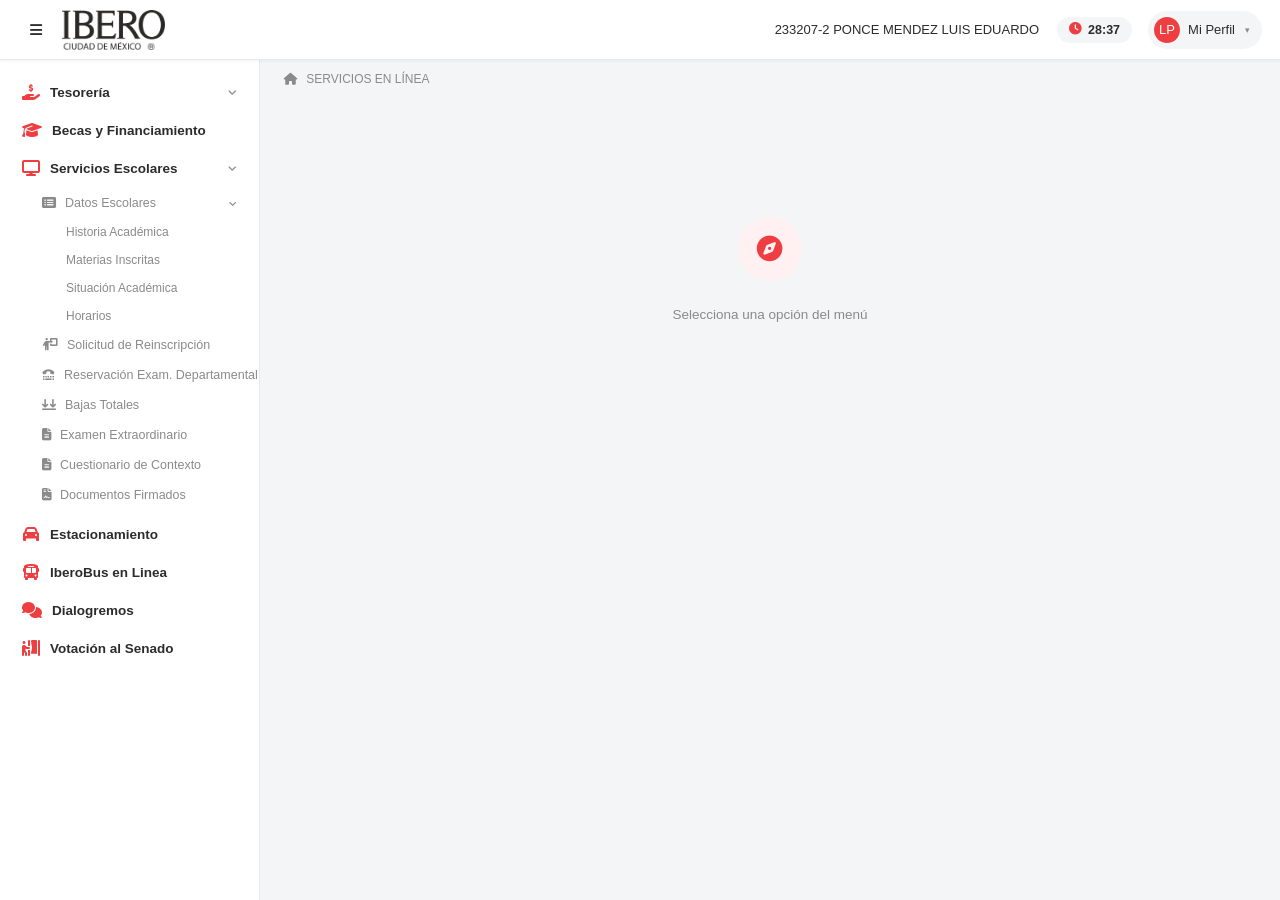
<file: dashboard.html>
<!DOCTYPE html>
<html lang="es">
<head>
  <meta charset="UTF-8">
  <title>IBERO - Servicios en Línea</title>
  <link rel="stylesheet" href="./css/dashboard-styles.css">
  <link rel="stylesheet" href="https://cdnjs.cloudflare.com/ajax/libs/font-awesome/6.5.0/css/all.min.css">
</head>
<body>

<header class="topbar">
  <div class="sidebar-toggle" onclick="toggleSidebar()"><i class="fa-solid fa-bars"></i></div>
  <div class="topbar-logo">
    <img src="imagenes/Logo-2.png" alt="IBERO" onerror="this.outerHTML='<span>LOGO</span>'">
  </div>
  <div class="topbar-spacer"></div>
  <div class="topbar-name">233207-2 PONCE MENDEZ LUIS EDUARDO</div>
  <div class="topbar-timer">
    <i class="fa-solid fa-clock"></i>
    <span id="timer">28:38</span>
  </div>
  <div class="topbar-dropdown">
    <div class="topbar-dropdown-trigger">
      <span class="avatar-pill">LP</span>
      <span>Mi Perfil</span>
    </div>
    <div class="dropdown-menu">
      <a href="archivos-ibero/datos_personales.html"><i class="fa-solid fa-address-card"></i>Datos Personales</a>
      <a href="#"><i class="fa-solid fa-flag"></i>Bloqueo</a>
      <a href="#"><i class="fa-solid fa-comments"></i>Avisos</a>
      <a href="#"><i class="fa-solid fa-user-lock"></i>Cambiar Contraseña</a>
      <div class="dropdown-divider"></div>
      <a href="index.html"><i class="fa-solid fa-right-from-bracket"></i>Salir</a>
    </div>
  </div>
</header>

<div class="main-content">
  <nav class="sidebar" id="sidebar">
    <div class="mn" onclick="tog('sub-tes')"><i class="fa-solid fa-hand-holding-dollar ico"></i><span style="flex:1">Tesorería</span><i class="fa-solid fa-angle-down arr"></i></div>
    <div class="sub" id="sub-tes">
      <div class="si" onclick="loadSection('pagos');markActive(this)"><i class="fa-regular fa-credit-card"></i><span style="flex:1">Pagos en Línea</span></div>
      <div class="si" onclick="window.location='archivos-ibero/pagos_sucursal.html'"><i class="fa-solid fa-file-invoice"></i><span style="flex:1">Pagos en Sucursal Bancaria</span></div>
      <div class="si" onclick="tog('sub-fact')"><i class="fa-solid fa-file-invoice-dollar"></i><span style="flex:1">Servicios de Facturación</span><i class="fa-solid fa-angle-down arr"></i></div>
      <div class="ssub" id="sub-fact">
        <div class="ssi" onclick="loadSection('empty')">Solicitar Factura</div>
        <div class="ssi" onclick="loadSection('empty')">Descargar Factura</div>
        <div class="ssi" onclick="loadSection('empty')">Editor Datos Fiscales</div>
      </div>
      <div class="si" onclick="tog('sub-cons')"><i class="fa-solid fa-chart-line"></i><span style="flex:1">Consultas</span><i class="fa-solid fa-angle-down arr"></i></div>
      <div class="ssub" id="sub-cons">
        <div class="ssi" onclick="loadSection('empty')">Estado de Cuenta</div>
        <div class="ssi" onclick="loadSection('empty')">Adeudos</div>
        <div class="ssi" onclick="loadSection('empty')">Estado de Cuenta Monedero</div>
        <div class="ssi" onclick="loadSection('empty')">Últimos Pagos</div>
        <div class="ssi" onclick="loadSection('empty')">Presupuesto de Cuotas</div>
      </div>
      <div class="si" onclick="loadSection('empty');markActive(this)"><i class="fa-brands fa-paypal"></i><span style="flex:1">Domiciliación Paypal</span></div>
    </div>
    <div class="mn" onclick="loadSection('empty')"><i class="fa-solid fa-graduation-cap ico"></i><span style="flex:1">Becas y Financiamiento</span></div>
    <div class="mn" onclick="tog('sub-esc')"><i class="fa-solid fa-display ico"></i><span style="flex:1">Servicios Escolares</span><i class="fa-solid fa-angle-down arr"></i></div>
    <div class="sub open" id="sub-esc">
      <div class="si" onclick="tog('sub-datos')"><i class="fa-solid fa-rectangle-list"></i><span style="flex:1">Datos Escolares</span><i class="fa-solid fa-angle-down arr"></i></div>
      <div class="ssub open" id="sub-datos">
        <div class="ssi" onclick="window.location='historial.html'">Historia Académica</div>
        <div class="ssi" onclick="window.location='archivos-ibero/materias_inscritas.html'">Materias Inscritas</div>
        <div class="ssi" onclick="loadSection('empty');markActiveSSI(this)">Situación Académica</div>
        <div class="ssi" onclick="loadSection('empty');markActiveSSI(this)">Horarios</div>
      </div>
      <div class="si" onclick="loadSection('empty');markActive(this)"><i class="fa-solid fa-person-chalkboard"></i><span>Solicitud de Reinscripción</span></div>
      <div class="si" onclick="loadSection('empty');markActive(this)"><i class="fa-solid fa-tty"></i><span>Reservación Exam. Departamental</span></div>
      <div class="si" onclick="window.location='archivos-ibero/bajas_totales.html'"><i class="fa-solid fa-arrows-down-to-line"></i><span>Bajas Totales</span></div>
      <div class="si" onclick="loadSection('empty');markActive(this)"><i class="fa-solid fa-file-lines"></i><span>Examen Extraordinario</span></div>
      <div class="si" onclick="loadSection('empty');markActive(this)"><i class="fa-solid fa-file-lines"></i><span>Cuestionario de Contexto</span></div>
      <div class="si" onclick="loadSection('empty');markActive(this)"><i class="fa-solid fa-file-contract"></i><span>Documentos Firmados</span></div>
    </div>
    <div class="mn" onclick="loadSection('empty')"><i class="fa-solid fa-car ico"></i><span style="flex:1">Estacionamiento</span></div>
    <div class="mn" onclick="loadSection('empty')"><i class="fa-solid fa-bus ico"></i><span style="flex:1">IberoBus en Linea</span></div>
    <div class="mn" onclick="loadSection('empty')"><i class="fa-solid fa-comments ico"></i><span style="flex:1">Dialogremos</span></div>
    <div class="mn" onclick="loadSection('empty')"><i class="fa-solid fa-person-booth ico"></i><span style="flex:1">Votación al Senado</span></div>
  </nav>

  <div class="content-col">
    <div class="breadcrumb-bar"><ul class="bc-ul" id="bc-list"><li><a><i class="fa-solid fa-house"></i>&nbsp;SERVICIOS EN LÍNEA</a></li></ul></div>
    <div class="content-area" id="content-area">

      <!-- PAGOS EN LINEA -->
      <div id="sec-pagos" style="display:none;">
        <p style="font-weight:600;color:#555;font-size:13px;padding-bottom:12px;">Tesorería &gt; Pagos en Línea</p>
        <div class="card" style="padding:1.75rem 1.5rem;max-width:480px;margin:0 auto 1.5rem;">
          <h4 style="font-weight:700;color:#2c2c2c;text-align:center;margin:0 0 16px;font-size:15px;">Selecciona un servicio</h4>
          <div style="padding:8px 4px;border-radius:8px;"><label style="display:flex;align-items:center;gap:10px;cursor:pointer;font-size:13.5px;"><input type="radio" name="opcion" value="14">Pago de Primera Colegiatura Otoño 2026</label></div>
          <div style="padding:8px 4px;border-radius:8px;"><label style="display:flex;align-items:center;gap:10px;cursor:pointer;font-size:13.5px;"><input type="radio" name="opcion" value="18">Pagos de Colegiaturas, Adeudos, Estacionamiento e Iberobus</label></div>
          <div style="padding:8px 4px;border-radius:8px;"><label style="display:flex;align-items:center;gap:10px;cursor:pointer;font-size:13.5px;"><input type="radio" name="opcion" value="26">Pagos de Trámites de Servicios Escolares</label></div>
          <div style="padding:8px 4px;border-radius:8px;"><label style="display:flex;align-items:center;gap:10px;cursor:pointer;font-size:13.5px;"><input type="radio" name="opcion" value="25">Depósito al Monedero Ibero</label></div>
          <div style="padding:8px 4px;border-radius:8px;"><label style="display:flex;align-items:center;gap:10px;cursor:pointer;font-size:13.5px;"><input type="radio" name="opcion" value="29">Comprobante de Pago</label></div>
          <div style="text-align:center;padding-top:16px;"><input type="button" value="Continuar" style="background:#ef3e42;color:white;border:none;padding:10px 28px;border-radius:8px;cursor:pointer;font-size:13.5px;font-weight:600;"></div>
        </div>
        <p style="font-size:12px;color:#8a8a8a;max-width:480px;margin:0 auto 4px;text-align:center;">Servicio exclusivo para American Express, MasterCard, Visa y cuentas de cheques (con CLABE).</p>
        <p style="font-size:12px;color:#8a8a8a;max-width:480px;margin:0 auto;text-align:center;"><strong>Solicita tu factura dentro del mes en que realices tu pago.</strong></p>
        <div class="card" style="max-width:520px;margin:1.75rem auto 0;padding:1.5rem;text-align:center;">
          <h3 style="color:#2c2c2c;margin:0 0 6px;font-size:15px;">¿Dudas sobre cómo pagar en línea?</h3>
          <p style="color:#8a8a8a;font-size:13px;margin:0 0 16px;">Mira el tutorial paso a paso.</p>
          <button onclick="document.getElementById('tut-modal').style.display='flex'" style="color:#ef3e42;border:1.5px solid #ef3e42;padding:8px 22px;background:white;border-radius:8px;font-size:13px;font-weight:600;cursor:pointer;"><i class="fas fa-video"></i> Ver Tutorial</button>
        </div>
      </div>

      <!-- EMPTY -->
      <div id="sec-empty" style="display:flex;align-items:center;justify-content:center;flex-direction:column;gap:12px;min-height:340px;">
        <div style="width:64px;height:64px;border-radius:50%;background:#fff1f1;display:flex;align-items:center;justify-content:center;">
          <i class="fa-solid fa-compass" style="font-size:1.6rem;color:#ef3e42;"></i>
        </div>
        <p style="font-size:13.5px;color:#8a8a8a;">Selecciona una opción del menú</p>
      </div>

    </div>
  </div>
</div>

<!-- MODAL TUTORIAL -->
<div id="tut-modal" style="display:none;position:fixed;top:0;left:0;width:100%;height:100%;background:rgba(0,0,0,0.55);z-index:9999;align-items:flex-start;justify-content:center;padding-top:5%;">
  <div style="position:relative;width:80%;max-width:700px;background:#fff;padding:16px;border-radius:14px;">
    <button onclick="document.getElementById('tut-modal').style.display='none'" style="position:absolute;top:10px;right:10px;width:32px;height:32px;background:#f4f5f7;color:#333;font-size:18px;font-weight:bold;text-align:center;line-height:32px;cursor:pointer;border:none;border-radius:50%;">×</button>
    <iframe width="100%" height="400" src="https://www.youtube.com/embed/QgJGSKk5zB4" frameborder="0" allowfullscreen style="border-radius:8px;"></iframe>
  </div>
</div>

<script>
  var bcs = {
    pagos: '<li><a><i class="fa-solid fa-house"></i>&nbsp;Inicio</a></li><li><a>Tesorería</a></li><li><a>Pagos en Línea</a></li>',
    empty: '<li><a><i class="fa-solid fa-house"></i>&nbsp;Inicio</a></li>'
  };
  function loadSection(name) {
    document.getElementById('sec-pagos').style.display = 'none';
    document.getElementById('sec-empty').style.display = 'none';
    if (name === 'pagos') { document.getElementById('sec-pagos').style.display = 'block'; }
    else { document.getElementById('sec-empty').style.display = 'flex'; }
    document.getElementById('bc-list').innerHTML = bcs[name] || bcs.empty;
  }
  function tog(id) { document.getElementById(id).classList.toggle('open'); }
  function markActive(el) { document.querySelectorAll('.si').forEach(function(e){e.classList.remove('active');}); el.classList.add('active'); }
  function markActiveSSI(el) { document.querySelectorAll('.ssi').forEach(function(e){e.classList.remove('active');}); el.classList.add('active'); }
  function toggleSidebar() { document.getElementById('sidebar').classList.toggle('collapsed'); }
  var secs = 28*60+38;
  setInterval(function(){
    if(secs<=0)return; secs--;
    var m=Math.floor(secs/60),s=secs%60;
    document.getElementById('timer').textContent=(m<10?'0':'')+m+':'+(s<10?'0':'')+s;
  },1000);
</script>
</body>
</html>
</file>
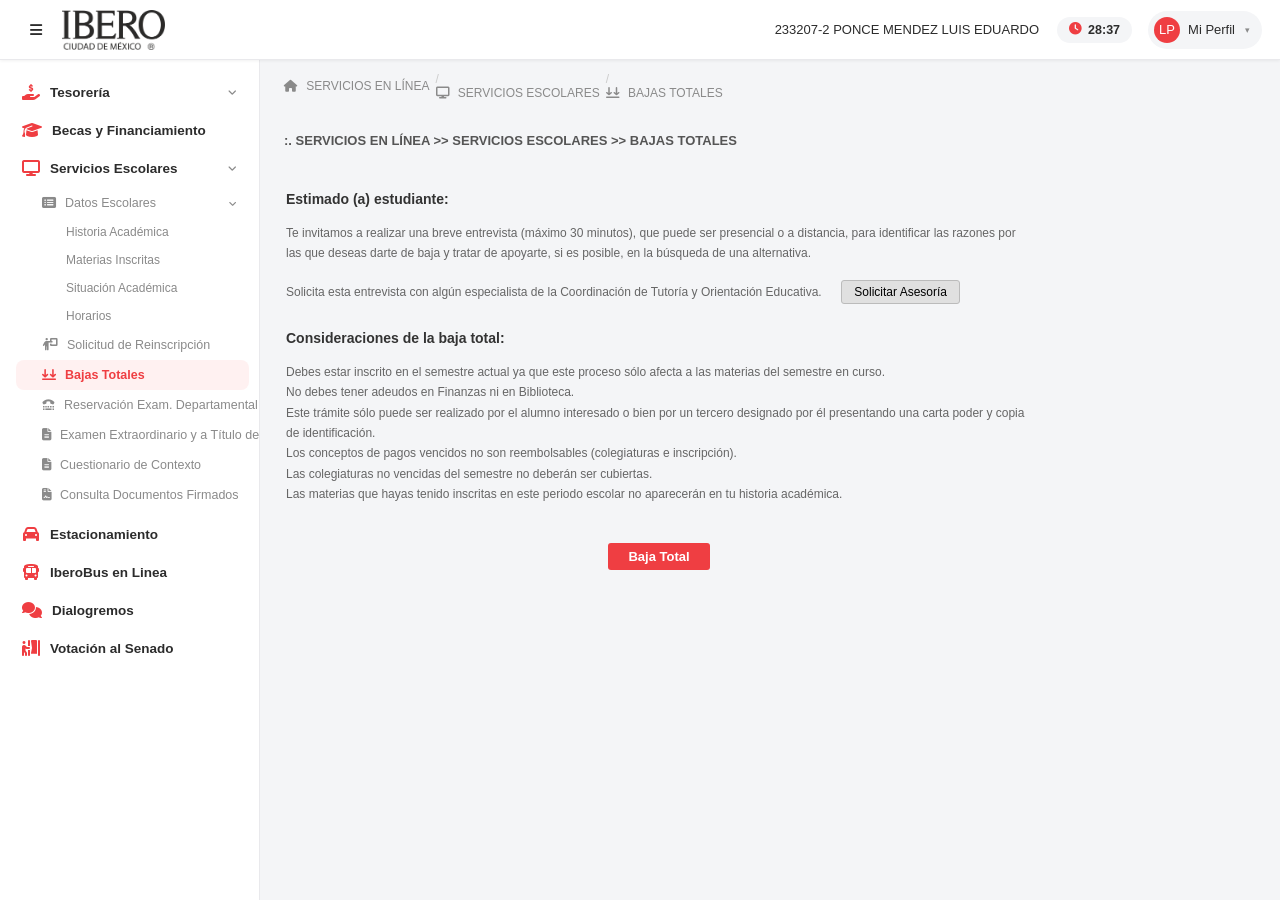
<file: archivos-ibero/bajas_totales.html>
<!DOCTYPE html>
<html lang="es">
<head>
  <meta charset="UTF-8">
  <title>Bajas Totales - IBERO</title>
  <link rel="stylesheet" href="../css/dashboard-styles.css">
  <link rel="stylesheet" href="https://cdnjs.cloudflare.com/ajax/libs/font-awesome/6.5.0/css/all.min.css">
  <style>
    .th2 { font-weight: 600; color: #555; font-size: 13px; padding-bottom: 8px; }
    .subtitle-ngo { font-weight: bold; font-size: 14px; color: #333; }
    .normal-gris { font-size: 12px; color: #666; line-height: 1.7; }
    .bt-content { width: 100%; max-width: 750px; }
    .bt-content td { padding: 4px 0; vertical-align: top; }
    .btn-asesoria {
      padding: 4px 12px; background: #e0e0e0; border: 1px solid #bbb;
      border-radius: 3px; cursor: pointer; font-size: 12px; margin-left: 8px;
    }
    .btn-asesoria:hover { background: #d0d0d0; }
    .btn-baja {
      padding: 6px 20px; background: #ef3e42; color: white;
      border: none; border-radius: 3px; cursor: pointer; font-size: 13px;
      font-weight: 600; margin-top: 8px;
    }
    .btn-baja:hover { background: #c7282c; }
  </style>
</head>
<body>

<header class="topbar">
  <div class="sidebar-toggle" onclick="toggleSidebar()"><i class="fa-solid fa-bars"></i></div>
  <div class="topbar-logo">
    <img src="../imagenes/Logo-2.png" alt="IBERO" onerror="this.outerHTML='<span>LOGO</span>'">
  </div>
  <div class="topbar-spacer"></div>
  <div class="topbar-name">233207-2 PONCE MENDEZ LUIS EDUARDO</div>
  <div class="topbar-timer">
    <i class="fa-solid fa-clock"></i>
    <span id="timer">28:38</span>
  </div>
  <div class="topbar-dropdown">
    <div class="topbar-dropdown-trigger">
      <span class="avatar-pill">LP</span>
      <span>Mi Perfil</span>
    </div>
    <div class="dropdown-menu">
      <a href="#"><i class="fa-solid fa-address-card"></i>Datos Personales</a>
      <a href="#"><i class="fa-solid fa-flag"></i>Bloqueo</a>
      <a href="#"><i class="fa-solid fa-comments"></i>Avisos</a>
      <a href="#"><i class="fa-solid fa-user-lock"></i>Cambiar Contraseña</a>
      <div class="dropdown-divider"></div>
      <a href="../index.html"><i class="fa-solid fa-right-from-bracket"></i>Salir</a>
    </div>
  </div>
</header>

<div class="main-content">
  <nav class="sidebar" id="sidebar">
    <div class="mn" onclick="tog('sub-tes')"><i class="fa-solid fa-hand-holding-dollar ico"></i><span style="flex:1">Tesorería</span><i class="fa-solid fa-angle-down arr"></i></div>
    <div class="sub" id="sub-tes">
      <div class="si" onclick="window.location='../dashboard.html'"><i class="fa-regular fa-credit-card"></i><span style="flex:1">Pagos en Línea</span></div>
      <div class="si" onclick="window.location='pagos_sucursal.html'"><i class="fa-solid fa-file-invoice"></i><span style="flex:1">Pagos en Sucursal Bancaria</span></div>
      <div class="si" onclick="tog('sub-fact')"><i class="fa-solid fa-file-invoice-dollar"></i><span style="flex:1">Servicios de Facturación</span><i class="fa-solid fa-angle-down arr"></i></div>
      <div class="ssub" id="sub-fact">
        <div class="ssi">Solicitar Factura</div>
        <div class="ssi">Descargar Factura</div>
        <div class="ssi">Editor Datos Fiscales</div>
      </div>
      <div class="si" onclick="tog('sub-cons')"><i class="fa-solid fa-chart-line"></i><span style="flex:1">Consultas</span><i class="fa-solid fa-angle-down arr"></i></div>
      <div class="ssub" id="sub-cons">
        <div class="ssi">Estado de Cuenta</div>
        <div class="ssi">Adeudos</div>
        <div class="ssi">Estado de Cuenta Monedero</div>
        <div class="ssi">Últimos Pagos</div>
        <div class="ssi">Presupuesto de Cuotas</div>
      </div>
      <div class="si"><i class="fa-brands fa-paypal"></i><span style="flex:1">Domiciliación (Exclusivo clientes Paypal)</span></div>
    </div>
    <div class="mn"><i class="fa-solid fa-graduation-cap ico"></i><span style="flex:1">Becas y Financiamiento</span></div>
    <div class="mn" onclick="tog('sub-esc')"><i class="fa-solid fa-display ico"></i><span style="flex:1">Servicios Escolares</span><i class="fa-solid fa-angle-down arr"></i></div>
    <div class="sub open" id="sub-esc">
      <div class="si" onclick="tog('sub-datos')"><i class="fa-solid fa-rectangle-list"></i><span style="flex:1">Datos Escolares</span><i class="fa-solid fa-angle-down arr"></i></div>
      <div class="ssub open" id="sub-datos">
        <div class="ssi" onclick="window.location='historial.html'">Historia Académica</div>
        <div class="ssi" onclick="window.location='materias_inscritas.html'">Materias Inscritas</div>
        <div class="ssi">Situación Académica</div>
        <div class="ssi">Horarios</div>
      </div>
      <div class="si"><i class="fa-solid fa-person-chalkboard"></i><span>Solicitud de Reinscripción</span></div>
      <div class="si active"><i class="fa-solid fa-arrows-down-to-line"></i><span>Bajas Totales</span></div>
      <div class="si"><i class="fa-solid fa-tty"></i><span>Reservación Exam. Departamental</span></div>
      <div class="si"><i class="fa-solid fa-file-lines"></i><span>Examen Extraordinario y a Título de Suficiencia</span></div>
      <div class="si"><i class="fa-solid fa-file-lines"></i><span>Cuestionario de Contexto</span></div>
      <div class="si"><i class="fa-solid fa-file-contract"></i><span>Consulta Documentos Firmados</span></div>
    </div>
    <div class="mn"><i class="fa-solid fa-car ico"></i><span style="flex:1">Estacionamiento</span></div>
    <div class="mn"><i class="fa-solid fa-bus ico"></i><span style="flex:1">IberoBus en Linea</span></div>
    <div class="mn"><i class="fa-solid fa-comments ico"></i><span style="flex:1">Dialogremos</span></div>
    <div class="mn"><i class="fa-solid fa-person-booth ico"></i><span style="flex:1">Votación al Senado</span></div>
  </nav>

  <div class="content-col">
    <div class="breadcrumb-bar">
      <ul class="bc-ul">
        <li><a href="../dashboard.html"><i class="fa-solid fa-house"></i>&nbsp;SERVICIOS EN LÍNEA</a></li>
        <li><a><i class="fa-solid fa-display"></i>&nbsp;SERVICIOS ESCOLARES</a></li>
        <li><a><i class="fa-solid fa-arrows-down-to-line"></i>&nbsp;BAJAS TOTALES</a></li>
      </ul>
    </div>
    <div class="content-area">
      <p class="th2">:. SERVICIOS EN LÍNEA &gt;&gt; SERVICIOS ESCOLARES &gt;&gt; BAJAS TOTALES</p>

      <table class="bt-content">
        <tr>
          <td>
            <span class="subtitle-ngo"><br>Estimado (a) estudiante:</span><br><br>
            <span class="normal-gris">Te invitamos a realizar una breve entrevista (máximo 30 minutos), que puede ser presencial o a distancia, para identificar las razones por las que deseas darte de baja y tratar de apoyarte, si es posible, en la búsqueda de una alternativa.</span>
            <br><br>
            <span class="normal-gris">Solicita esta entrevista con algún especialista de la Coordinación de Tutoría y Orientación Educativa.</span>
            &nbsp;&nbsp;<button class="btn-asesoria">Solicitar Asesoría</button>
            <br><br>
          </td>
        </tr>
        <tr>
          <td>
            <span class="subtitle-ngo">Consideraciones de la baja total:</span><br><br>
            <span class="normal-gris">
              Debes estar inscrito en el semestre actual ya que este proceso sólo afecta a las materias del semestre en curso.<br>
              No debes tener adeudos en Finanzas ni en Biblioteca.<br>
              Este trámite sólo puede ser realizado por el alumno interesado o bien por un tercero designado por él presentando una carta poder y copia de identificación.<br>
              Los conceptos de pagos vencidos no son reembolsables (colegiaturas e inscripción).<br>
              Las colegiaturas no vencidas del semestre no deberán ser cubiertas.<br>
              Las materias que hayas tenido inscritas en este periodo escolar no aparecerán en tu historia académica.<br><br>
            </span>
          </td>
        </tr>
        <tr>
          <td>
            <center>
              <button class="btn-baja" onclick="alert('Funcionalidad no disponible en modo demo.')">Baja Total</button>
            </center>
          </td>
        </tr>
      </table>
    </div>
  </div>
</div>

<script>
  function tog(id) { document.getElementById(id).classList.toggle('open'); }
  function toggleSidebar() { document.getElementById('sidebar').classList.toggle('collapsed'); }
  var secs = 28*60+38;
  setInterval(function(){
    if(secs<=0)return; secs--;
    var m=Math.floor(secs/60),s=secs%60;
    document.getElementById('timer').textContent=(m<10?'0':'')+m+':'+(s<10?'0':'')+s;
  },1000);
</script>
</body>
</html>
</file>
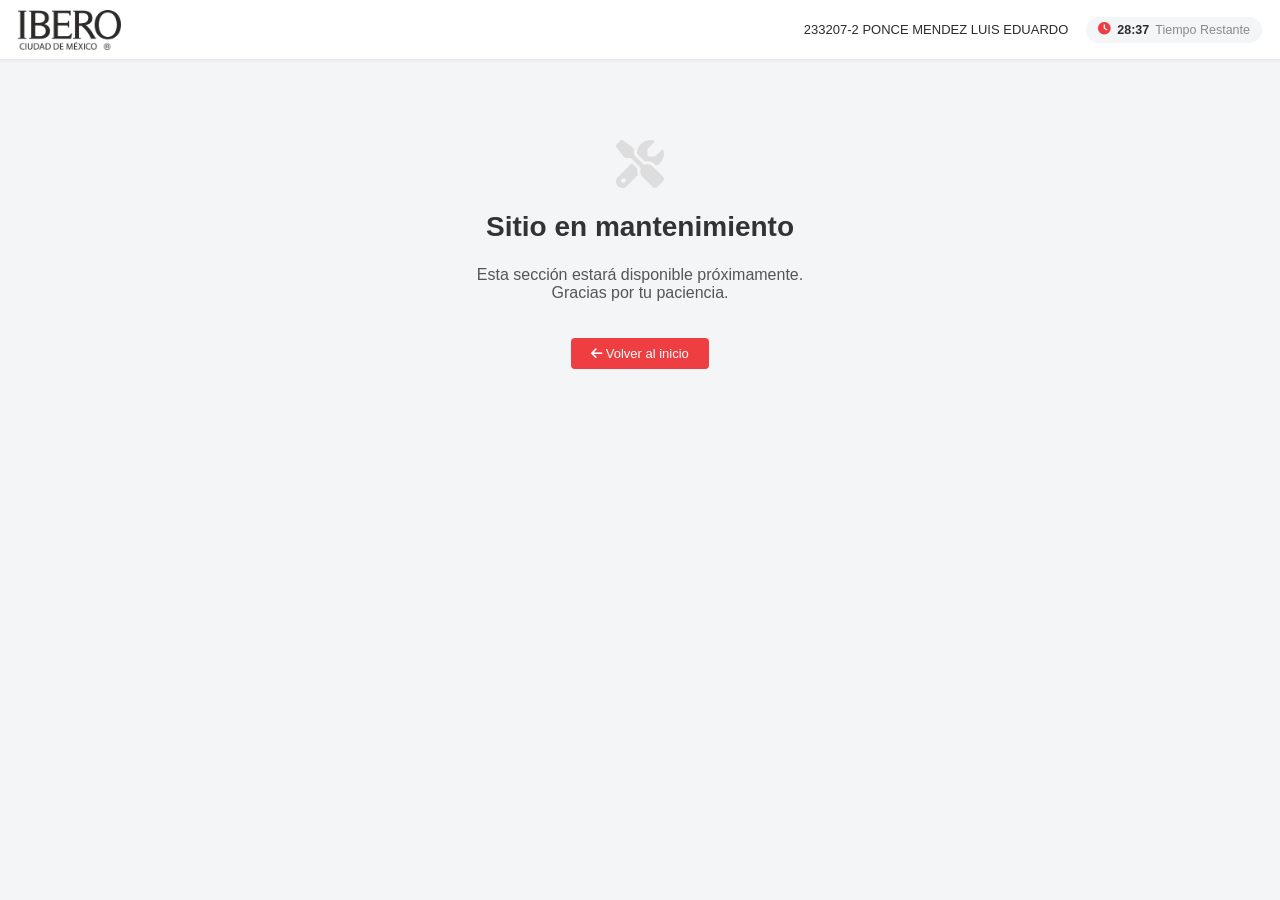
<file: archivos-ibero/becas_financiamiento.html>
<!DOCTYPE html>
<html lang="es">
<head>
  <meta charset="UTF-8">
  <title>Sitio en Mantenimiento - IBERO</title>
  <link rel="stylesheet" href="../css/dashboard-styles.css">
  <link rel="stylesheet" href="https://cdnjs.cloudflare.com/ajax/libs/font-awesome/6.5.0/css/all.min.css">
  <style>
    .content { margin-top: 40px; padding: 40px; text-align: center; }
    .content h2 { font-size: 28px; color: #333; }
    .content p { font-size: 16px; color: #555; }
    .btn-back { display: inline-block; margin-top: 20px; padding: 8px 20px; background: #ef3e42; color: white; border-radius: 4px; font-size: 13px; }
    .btn-back:hover { background: #c7282c; color: white; }
  </style>
</head>
<body>
<header class="topbar">
  <div class="topbar-logo"><img src="../imagenes/Logo-2.png" alt="IBERO" onerror="this.outerHTML='<span>LOGO</span>'"></div>
  <div class="topbar-spacer"></div>
  <div class="topbar-name">233207-2 PONCE MENDEZ LUIS EDUARDO</div>
  <div class="topbar-timer"><i class="fa-solid fa-clock"></i><span id="timer">28:38</span><span>Tiempo Restante</span></div>
</header>
<div class="content">
  <i class="fa-solid fa-screwdriver-wrench" style="font-size:3rem;color:#ddd;margin-bottom:16px;display:block;"></i>
  <h2>Sitio en mantenimiento</h2>
  <p>Esta sección estará disponible próximamente.<br>Gracias por tu paciencia.</p>
  <a href="../dashboard.html" class="btn-back"><i class="fa-solid fa-arrow-left"></i>&nbsp;Volver al inicio</a>
</div>
<script>
  var secs = 28*60+38;
  setInterval(function(){
    if(secs<=0)return; secs--;
    var m=Math.floor(secs/60),s=secs%60;
    document.getElementById('timer').textContent=(m<10?'0':'')+m+':'+(s<10?'0':'')+s;
  },1000);
</script>
</body>
</html>
</file>
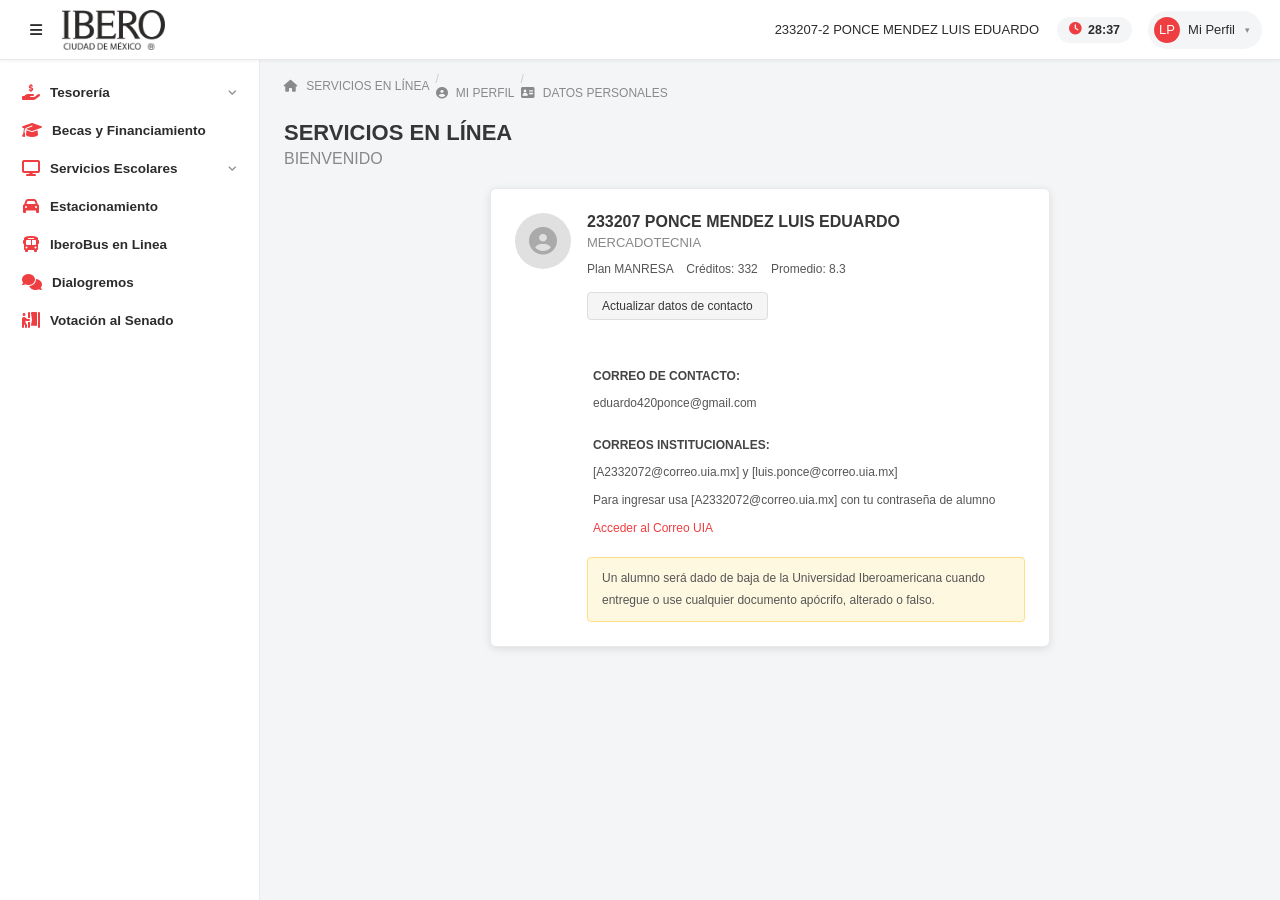
<file: archivos-ibero/datos_personales.html>
<!DOCTYPE html>
<html lang="es">
<head>
  <meta charset="UTF-8">
  <title>Datos Personales - IBERO</title>
  <link rel="stylesheet" href="../css/dashboard-styles.css">
  <link rel="stylesheet" href="https://cdnjs.cloudflare.com/ajax/libs/font-awesome/6.5.0/css/all.min.css">
  <style>
    .card { background: white; border-radius: 6px; box-shadow: 0 2px 8px rgba(0,0,0,0.1); max-width: 560px; margin: 0 auto; }
    .card-content { padding: 24px; }
    .avatar-box { width: 56px; height: 56px; border-radius: 50%; background: #e0e0e0; display: flex; align-items: center; justify-content: center; margin-right: 16px; flex-shrink: 0; }
    .avatar-box i { font-size: 28px; color: #aaa; }
    .media { display: flex; align-items: flex-start; }
    .media-content { flex: 1; }
    .perfil-nombre { font-size: 16px; font-weight: 700; color: #363636; margin: 0 0 4px; }
    .perfil-carrera { font-size: 13px; color: #888; margin: 0 0 6px; }
    .plan-info { font-size: 12px; color: #555; margin-bottom: 16px; }
    .btn-actualizar { display: inline-block; padding: 6px 14px; background: #f5f5f5; border: 1px solid #ddd; border-radius: 4px; font-size: 12px; color: #363636; cursor: pointer; }
    .btn-actualizar:hover { background: #eee; }
    .info-box { margin-top: 20px; font-size: 12px; color: #555; line-height: 1.8; }
    .info-box table { width: 100%; margin-bottom: 12px; }
    .info-box td { padding: 2px 4px; }
    .info-label { font-weight: 600; color: #444; }
    .aviso-baja { background: #fff8e1; border: 1px solid #ffe082; border-radius: 4px; padding: 10px 14px; margin-top: 14px; font-size: 12px; color: #555; }
    .page-title { font-size: 22px; font-weight: 700; color: #363636; margin: 0 0 4px; }
    .page-subtitle { font-size: 16px; color: #888; margin: 0 0 20px; }
  </style>
</head>
<body>

<header class="topbar">
  <div class="sidebar-toggle" onclick="toggleSidebar()"><i class="fa-solid fa-bars"></i></div>
  <div class="topbar-logo">
    <img src="../imagenes/Logo-2.png" alt="IBERO" onerror="this.outerHTML='<span>LOGO</span>'">
  </div>
  <div class="topbar-spacer"></div>
  <div class="topbar-name">233207-2 PONCE MENDEZ LUIS EDUARDO</div>
  <div class="topbar-timer">
    <i class="fa-solid fa-clock"></i>
    <span id="timer">28:38</span>
  </div>
  <div class="topbar-dropdown">
    <div class="topbar-dropdown-trigger">
      <span class="avatar-pill">LP</span>
      <span>Mi Perfil</span>
    </div>
    <div class="dropdown-menu">
      <a href="datos_personales.html"><i class="fa-solid fa-address-card"></i>Datos Personales</a>
      <a href="#"><i class="fa-solid fa-flag"></i>Bloqueo</a>
      <a href="#"><i class="fa-solid fa-comments"></i>Avisos</a>
      <a href="#"><i class="fa-solid fa-user-lock"></i>Cambiar Contraseña</a>
      <div class="dropdown-divider"></div>
      <a href="../index.html"><i class="fa-solid fa-right-from-bracket"></i>Salir</a>
    </div>
  </div>
</header>

<div class="main-content">
  <nav class="sidebar" id="sidebar">
    <div class="mn" onclick="tog('sub-tes')"><i class="fa-solid fa-hand-holding-dollar ico"></i><span style="flex:1">Tesorería</span><i class="fa-solid fa-angle-down arr"></i></div>
    <div class="sub" id="sub-tes">
      <div class="si" onclick="window.location='../dashboard.html'"><i class="fa-regular fa-credit-card"></i><span style="flex:1">Pagos en Línea</span></div>
      <div class="si" onclick="window.location='pagos_sucursal.html'"><i class="fa-solid fa-file-invoice"></i><span style="flex:1">Pagos en Sucursal Bancaria</span></div>
      <div class="si" onclick="tog('sub-fact')"><i class="fa-solid fa-file-invoice-dollar"></i><span style="flex:1">Servicios de Facturación</span><i class="fa-solid fa-angle-down arr"></i></div>
      <div class="ssub" id="sub-fact">
        <div class="ssi">Solicitar Factura</div>
        <div class="ssi">Descargar Factura</div>
        <div class="ssi">Editor Datos Fiscales</div>
      </div>
      <div class="si" onclick="tog('sub-cons')"><i class="fa-solid fa-chart-line"></i><span style="flex:1">Consultas</span><i class="fa-solid fa-angle-down arr"></i></div>
      <div class="ssub" id="sub-cons">
        <div class="ssi">Estado de Cuenta</div>
        <div class="ssi">Adeudos</div>
        <div class="ssi">Estado de Cuenta Monedero</div>
        <div class="ssi">Últimos Pagos</div>
        <div class="ssi">Presupuesto de Cuotas</div>
      </div>
      <div class="si"><i class="fa-brands fa-paypal"></i><span style="flex:1">Domiciliación (Exclusivo clientes Paypal)</span></div>
    </div>
    <div class="mn"><i class="fa-solid fa-graduation-cap ico"></i><span style="flex:1">Becas y Financiamiento</span></div>
    <div class="mn" onclick="tog('sub-esc')"><i class="fa-solid fa-display ico"></i><span style="flex:1">Servicios Escolares</span><i class="fa-solid fa-angle-down arr"></i></div>
    <div class="sub" id="sub-esc">
      <div class="si" onclick="tog('sub-datos')"><i class="fa-solid fa-rectangle-list"></i><span style="flex:1">Datos Escolares</span><i class="fa-solid fa-angle-down arr"></i></div>
      <div class="ssub" id="sub-datos">
        <div class="ssi" onclick="window.location='historial.html'">Historia Académica</div>
        <div class="ssi" onclick="window.location='materias_inscritas.html'">Materias Inscritas</div>
        <div class="ssi">Situación Académica</div>
        <div class="ssi">Horarios</div>
      </div>
      <div class="si"><i class="fa-solid fa-person-chalkboard"></i><span>Solicitud de Reinscripción</span></div>
      <div class="si" onclick="window.location='bajas_totales.html'"><i class="fa-solid fa-arrows-down-to-line"></i><span>Bajas Totales</span></div>
      <div class="si"><i class="fa-solid fa-tty"></i><span>Reservación Exam. Departamental</span></div>
      <div class="si"><i class="fa-solid fa-file-lines"></i><span>Examen Extraordinario y a Título de Suficiencia</span></div>
      <div class="si"><i class="fa-solid fa-file-lines"></i><span>Cuestionario de Contexto</span></div>
      <div class="si"><i class="fa-solid fa-file-contract"></i><span>Consulta Documentos Firmados</span></div>
    </div>
    <div class="mn"><i class="fa-solid fa-car ico"></i><span style="flex:1">Estacionamiento</span></div>
    <div class="mn"><i class="fa-solid fa-bus ico"></i><span style="flex:1">IberoBus en Linea</span></div>
    <div class="mn"><i class="fa-solid fa-comments ico"></i><span style="flex:1">Dialogremos</span></div>
    <div class="mn"><i class="fa-solid fa-person-booth ico"></i><span style="flex:1">Votación al Senado</span></div>
  </nav>

  <div class="content-col">
    <div class="breadcrumb-bar">
      <ul class="bc-ul">
        <li><a href="../dashboard.html"><i class="fa-solid fa-house"></i>&nbsp;SERVICIOS EN LÍNEA</a></li>
        <li><a><i class="fa-solid fa-circle-user"></i>&nbsp;MI PERFIL</a></li>
        <li><a><i class="fa-solid fa-address-card"></i>&nbsp;DATOS PERSONALES</a></li>
      </ul>
    </div>
    <div class="content-area">
      <p class="page-title">SERVICIOS EN LÍNEA</p>
      <p class="page-subtitle">BIENVENIDO</p>

      <div class="card">
        <div class="card-content">
          <div class="media">
            <div class="avatar-box">
              <i class="fa-solid fa-circle-user"></i>
            </div>
            <div class="media-content">
              <p class="perfil-nombre">233207 PONCE MENDEZ LUIS EDUARDO</p>
              <p class="perfil-carrera">MERCADOTECNIA</p>
              <p class="plan-info">Plan MANRESA &nbsp;&nbsp; Créditos: 332 &nbsp;&nbsp; Promedio: 8.3</p>
              <a class="btn-actualizar" href="#">Actualizar datos de contacto</a>

              <div class="info-box">
                <br>
                <table>
                  <tr><td class="info-label">CORREO DE CONTACTO:</td></tr>
                  <tr><td>eduardo420ponce@gmail.com</td></tr>
                </table>
                <table>
                  <tr><td class="info-label">CORREOS INSTITUCIONALES:</td></tr>
                  <tr><td>[A2332072@correo.uia.mx] y [luis.ponce@correo.uia.mx]</td></tr>
                  <tr><td>Para ingresar usa [A2332072@correo.uia.mx] con tu contraseña de alumno</td></tr>
                  <tr><td><a href="http://portal.microsoftonline.com" target="_blank" style="color:#ef3e42;">Acceder al Correo UIA</a></td></tr>
                </table>
                <div class="aviso-baja">
                  Un alumno será dado de baja de la Universidad Iberoamericana cuando entregue o use cualquier documento apócrifo, alterado o falso.
                </div>
              </div>
            </div>
          </div>
        </div>
      </div>
    </div>
  </div>
</div>

<script>
  function tog(id) { document.getElementById(id).classList.toggle('open'); }
  function toggleSidebar() { document.getElementById('sidebar').classList.toggle('collapsed'); }
  var secs = 28*60+38;
  setInterval(function(){
    if(secs<=0)return; secs--;
    var m=Math.floor(secs/60),s=secs%60;
    document.getElementById('timer').textContent=(m<10?'0':'')+m+':'+(s<10?'0':'')+s;
  },1000);
</script>
</body>
</html>
</file>
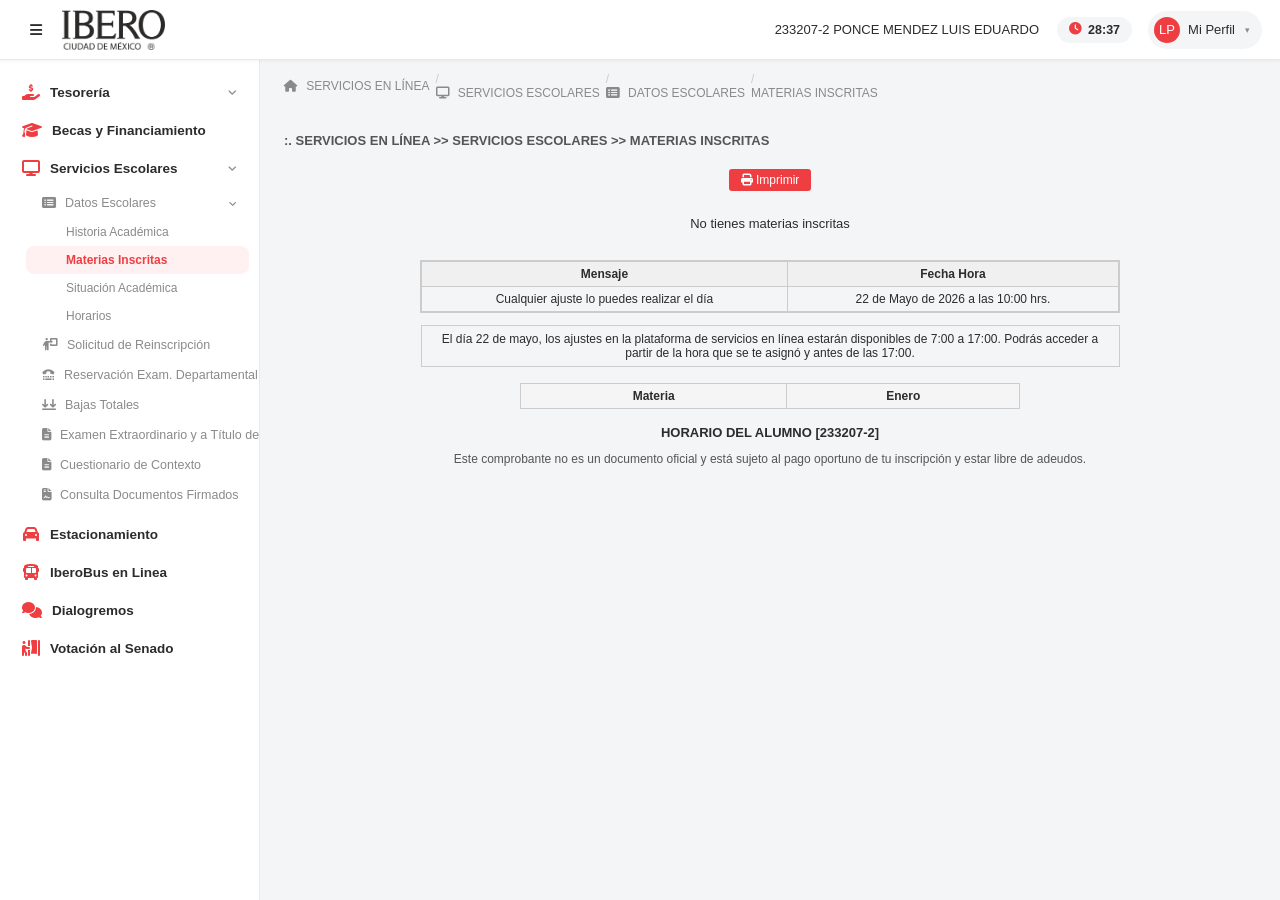
<file: archivos-ibero/materias_inscritas.html>
<!DOCTYPE html>
<html lang="es">
<head>
  <meta charset="UTF-8">
  <title>Materias Inscritas - IBERO</title>
  <link rel="stylesheet" href="../css/dashboard-styles.css">
  <link rel="stylesheet" href="https://cdnjs.cloudflare.com/ajax/libs/font-awesome/6.5.0/css/all.min.css">
  <style>
    .th2 { font-weight: 600; color: #555; font-size: 13px; padding-bottom: 8px; }
    .boton-imprimir {
      display: inline-block; padding: 4px 12px;
      background: #ef3e42; color: white; border-radius: 3px;
      font-size: 12px; margin-bottom: 12px; cursor: pointer; border: none;
    }
    .boton-imprimir:hover { background: #c7282c; }
    .aviso-grid {
      width: 700px; max-width: 100%;
      border: 1px solid #ccc; margin: 0 auto 12px;
      font-size: 12px;
    }
    .aviso-grid table { width: 100%; border-collapse: collapse; }
    .aviso-grid th {
      background: #f0f0f0; padding: 5px 10px;
      text-align: center; border: 1px solid #ccc; font-size: 12px;
    }
    .aviso-grid td {
      padding: 5px 10px; text-align: center;
      border: 1px solid #ccc; font-size: 12px;
    }
    .aviso-table {
      width: 699px; max-width: 100%;
      border: 1px solid #ccc; margin: 0 auto 16px;
      font-size: 12px; border-collapse: collapse;
    }
    .aviso-table td { padding: 6px 10px; text-align: center; }
    .materias-table {
      width: 500px; max-width: 100%;
      border: 1px solid #ccc; margin: 0 auto 16px;
      border-collapse: collapse; font-size: 12px;
    }
    .materias-table th {
      background: #f5f5f5; padding: 5px 10px;
      text-align: center; border: 1px solid #ccc;
    }
    .nota-final { text-align: center; font-size: 12px; color: #555; margin-top: 12px; }
    .horario-title { text-align: center; font-weight: bold; font-size: 13px; margin: 16px 0 8px; }
  </style>
</head>
<body>

<header class="topbar">
  <div class="sidebar-toggle" onclick="toggleSidebar()"><i class="fa-solid fa-bars"></i></div>
  <div class="topbar-logo">
    <img src="../imagenes/Logo-2.png" alt="IBERO" onerror="this.outerHTML='<span>LOGO</span>'">
  </div>
  <div class="topbar-spacer"></div>
  <div class="topbar-name">233207-2 PONCE MENDEZ LUIS EDUARDO</div>
  <div class="topbar-timer">
    <i class="fa-solid fa-clock"></i>
    <span id="timer">28:38</span>
  </div>
  <div class="topbar-dropdown">
    <div class="topbar-dropdown-trigger">
      <span class="avatar-pill">LP</span>
      <span>Mi Perfil</span>
    </div>
    <div class="dropdown-menu">
      <a href="#"><i class="fa-solid fa-address-card"></i>Datos Personales</a>
      <a href="#"><i class="fa-solid fa-flag"></i>Bloqueo</a>
      <a href="#"><i class="fa-solid fa-comments"></i>Avisos</a>
      <a href="#"><i class="fa-solid fa-user-lock"></i>Cambiar Contraseña</a>
      <div class="dropdown-divider"></div>
      <a href="../index.html"><i class="fa-solid fa-right-from-bracket"></i>Salir</a>
    </div>
  </div>
</header>

<div class="main-content">
  <nav class="sidebar" id="sidebar">
    <div class="mn" onclick="tog('sub-tes')"><i class="fa-solid fa-hand-holding-dollar ico"></i><span style="flex:1">Tesorería</span><i class="fa-solid fa-angle-down arr"></i></div>
    <div class="sub" id="sub-tes">
      <div class="si" onclick="window.location='../dashboard.html'"><i class="fa-regular fa-credit-card"></i><span style="flex:1">Pagos en Línea</span></div>
      <div class="si" onclick="window.location='pagos_sucursal.html'"><i class="fa-solid fa-file-invoice"></i><span style="flex:1">Pagos en Sucursal Bancaria</span></div>
      <div class="si" onclick="tog('sub-fact')"><i class="fa-solid fa-file-invoice-dollar"></i><span style="flex:1">Servicios de Facturación</span><i class="fa-solid fa-angle-down arr"></i></div>
      <div class="ssub" id="sub-fact">
        <div class="ssi">Solicitar Factura</div>
        <div class="ssi">Descargar Factura</div>
        <div class="ssi">Editor Datos Fiscales</div>
      </div>
      <div class="si" onclick="tog('sub-cons')"><i class="fa-solid fa-chart-line"></i><span style="flex:1">Consultas</span><i class="fa-solid fa-angle-down arr"></i></div>
      <div class="ssub" id="sub-cons">
        <div class="ssi">Estado de Cuenta</div>
        <div class="ssi">Adeudos</div>
        <div class="ssi">Estado de Cuenta Monedero</div>
        <div class="ssi">Últimos Pagos</div>
        <div class="ssi">Presupuesto de Cuotas</div>
      </div>
      <div class="si"><i class="fa-brands fa-paypal"></i><span style="flex:1">Domiciliación (Exclusivo clientes Paypal)</span></div>
    </div>
    <div class="mn"><i class="fa-solid fa-graduation-cap ico"></i><span style="flex:1">Becas y Financiamiento</span></div>
    <div class="mn" onclick="tog('sub-esc')"><i class="fa-solid fa-display ico"></i><span style="flex:1">Servicios Escolares</span><i class="fa-solid fa-angle-down arr"></i></div>
    <div class="sub open" id="sub-esc">
      <div class="si" onclick="tog('sub-datos')"><i class="fa-solid fa-rectangle-list"></i><span style="flex:1">Datos Escolares</span><i class="fa-solid fa-angle-down arr"></i></div>
      <div class="ssub open" id="sub-datos">
        <div class="ssi" onclick="window.location='historial.html'">Historia Académica</div>
        <div class="ssi active">Materias Inscritas</div>
        <div class="ssi">Situación Académica</div>
        <div class="ssi">Horarios</div>
      </div>
      <div class="si"><i class="fa-solid fa-person-chalkboard"></i><span>Solicitud de Reinscripción</span></div>
      <div class="si"><i class="fa-solid fa-tty"></i><span>Reservación Exam. Departamental</span></div>
      <div class="si"><i class="fa-solid fa-arrows-down-to-line"></i><span>Bajas Totales</span></div>
      <div class="si"><i class="fa-solid fa-file-lines"></i><span>Examen Extraordinario y a Título de Suficiencia</span></div>
      <div class="si"><i class="fa-solid fa-file-lines"></i><span>Cuestionario de Contexto</span></div>
      <div class="si"><i class="fa-solid fa-file-contract"></i><span>Consulta Documentos Firmados</span></div>
    </div>
    <div class="mn"><i class="fa-solid fa-car ico"></i><span style="flex:1">Estacionamiento</span></div>
    <div class="mn"><i class="fa-solid fa-bus ico"></i><span style="flex:1">IberoBus en Linea</span></div>
    <div class="mn"><i class="fa-solid fa-comments ico"></i><span style="flex:1">Dialogremos</span></div>
    <div class="mn"><i class="fa-solid fa-person-booth ico"></i><span style="flex:1">Votación al Senado</span></div>
  </nav>

  <div class="content-col">
    <div class="breadcrumb-bar">
      <ul class="bc-ul">
        <li><a href="../dashboard.html"><i class="fa-solid fa-house"></i>&nbsp;SERVICIOS EN LÍNEA</a></li>
        <li><a><i class="fa-solid fa-display"></i>&nbsp;SERVICIOS ESCOLARES</a></li>
        <li><a><i class="fa-solid fa-rectangle-list"></i>&nbsp;DATOS ESCOLARES</a></li>
        <li><a>MATERIAS INSCRITAS</a></li>
      </ul>
    </div>
    <div class="content-area">
      <p class="th2">:. SERVICIOS EN LÍNEA &gt;&gt; SERVICIOS ESCOLARES &gt;&gt; MATERIAS INSCRITAS</p>

      <div style="text-align:center;margin-bottom:12px;">
        <button class="boton-imprimir" onclick="window.print()"><i class="fa-solid fa-print"></i>&nbsp;Imprimir</button>
      </div>

      <center><p style="font-size:13px;">No tienes materias inscritas</p></center>

      <br>

      <div class="aviso-grid">
        <table>
          <tr>
            <th>Mensaje</th>
            <th>Fecha Hora</th>
          </tr>
          <tr>
            <td>Cualquier ajuste lo puedes realizar el día</td>
            <td>22 de Mayo de 2026 a las 10:00 hrs.</td>
          </tr>
        </table>
      </div>

      <table class="aviso-table">
        <tr>
          <td>El día 22 de mayo, los ajustes en la plataforma de servicios en línea estarán disponibles de 7:00 a 17:00. Podrás acceder a partir de la hora que se te asignó y antes de las 17:00.</td>
        </tr>
      </table>

      <table class="materias-table">
        <tr>
          <th>Materia</th>
          <th>Enero</th>
        </tr>
      </table>

      <div class="horario-title">HORARIO DEL ALUMNO [233207-2]</div>

      <p class="nota-final">Este comprobante no es un documento oficial y está sujeto al pago oportuno de tu inscripción y estar libre de adeudos.</p>
    </div>
  </div>
</div>

<script>
  function tog(id) { document.getElementById(id).classList.toggle('open'); }
  function toggleSidebar() { document.getElementById('sidebar').classList.toggle('collapsed'); }
  var secs = 28*60+38;
  setInterval(function(){
    if(secs<=0)return; secs--;
    var m=Math.floor(secs/60),s=secs%60;
    document.getElementById('timer').textContent=(m<10?'0':'')+m+':'+(s<10?'0':'')+s;
  },1000);
</script>
</body>
</html>
</file>
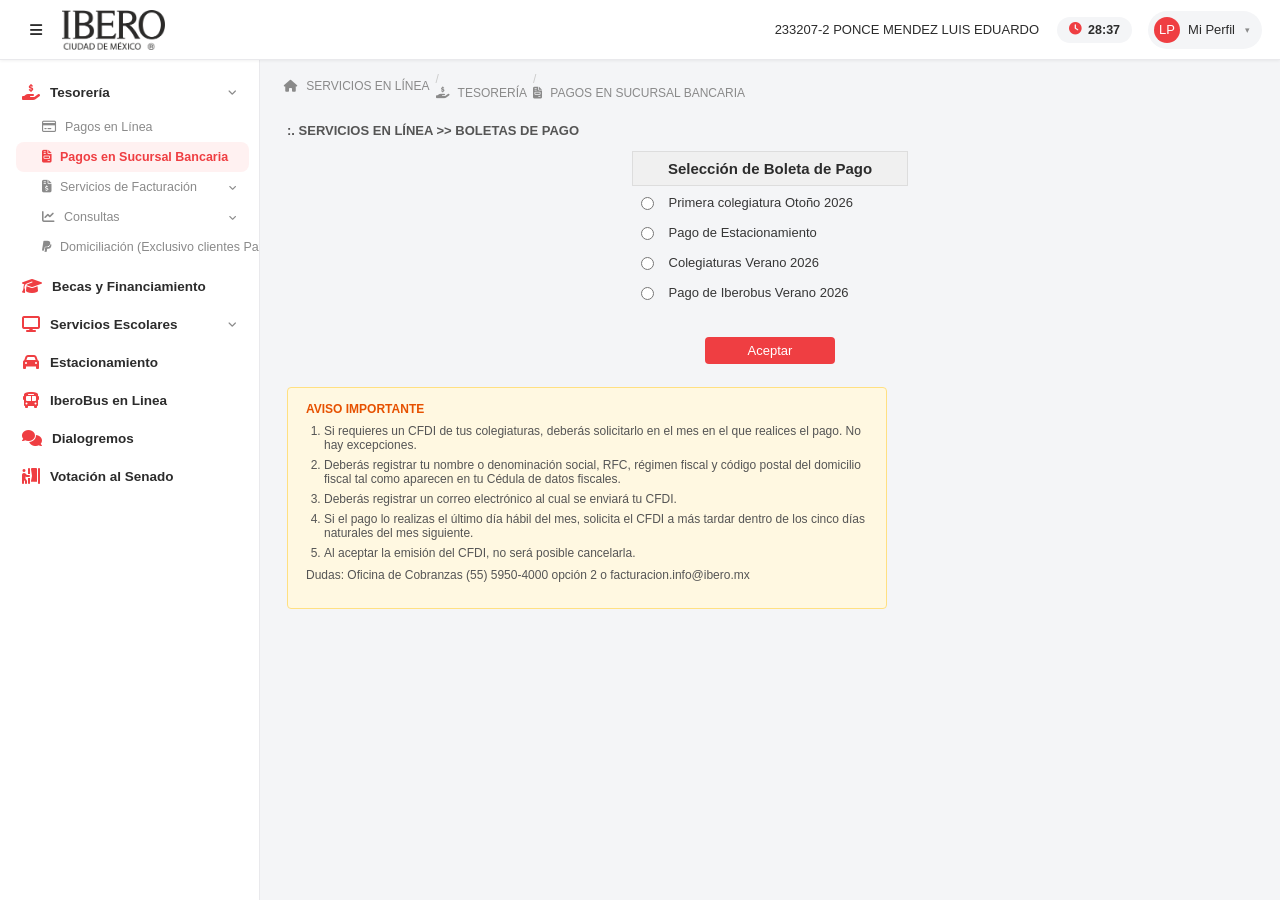
<file: archivos-ibero/pagos_sucursal.html>
<!DOCTYPE html>
<html lang="es">
<head>
  <meta charset="UTF-8">
  <title>Pagos en Sucursal Bancaria - IBERO</title>
  <link rel="stylesheet" href="../css/dashboard-styles.css">
  <link rel="stylesheet" href="https://cdnjs.cloudflare.com/ajax/libs/font-awesome/6.5.0/css/all.min.css">
  <style>
    .table2 { width: 100%; }
    .th2 { font-weight: 600; color: #555; font-size: 13px; padding-bottom: 8px; }
    .thenlaces { background: #f0f0f0; padding: 8px 12px; font-size: 15px; border: 1px solid #ddd; }
    .tdenlaces { padding: 6px 4px; font-size: 13px; color: #363636; }
    .tdenlaces label { display: flex; align-items: center; gap: 8px; cursor: pointer; }
    .boton-aceptar {
      background: #ef3e42; color: white; border: none;
      padding: 6px 20px; border-radius: 4px; cursor: pointer;
      font-size: 13px; width: 10em; margin-top: 8px;
    }
    .boton-aceptar:hover { background: #c7282c; }
    .aviso-box {
      background: #fff8e1; border: 1px solid #ffe082;
      border-radius: 4px; padding: 14px 18px; margin-top: 20px;
      font-size: 12px; color: #555; max-width: 600px;
    }
    .aviso-box strong { color: #e65100; }
    .aviso-box ol { padding-left: 18px; margin: 8px 0 0; }
    .aviso-box li { margin-bottom: 6px; }
    .aviso-box ul { padding-left: 16px; }
  </style>
</head>
<body>

<header class="topbar">
  <div class="sidebar-toggle" onclick="toggleSidebar()"><i class="fa-solid fa-bars"></i></div>
  <div class="topbar-logo">
    <img src="../imagenes/Logo-2.png" alt="IBERO" onerror="this.outerHTML='<span>LOGO</span>'">
  </div>
  <div class="topbar-spacer"></div>
  <div class="topbar-name">233207-2 PONCE MENDEZ LUIS EDUARDO</div>
  <div class="topbar-timer">
    <i class="fa-solid fa-clock"></i>
    <span id="timer">28:38</span>
  </div>
  <div class="topbar-dropdown">
    <div class="topbar-dropdown-trigger">
      <span class="avatar-pill">LP</span>
      <span>Mi Perfil</span>
    </div>
    <div class="dropdown-menu">
      <a href="#"><i class="fa-solid fa-address-card"></i>Datos Personales</a>
      <a href="#"><i class="fa-solid fa-flag"></i>Bloqueo</a>
      <a href="#"><i class="fa-solid fa-comments"></i>Avisos</a>
      <a href="#"><i class="fa-solid fa-user-lock"></i>Cambiar Contraseña</a>
      <div class="dropdown-divider"></div>
      <a href="../index.html"><i class="fa-solid fa-right-from-bracket"></i>Salir</a>
    </div>
  </div>
</header>

<div class="main-content">
  <nav class="sidebar" id="sidebar">
    <div class="mn" onclick="tog('sub-tes')"><i class="fa-solid fa-hand-holding-dollar ico"></i><span style="flex:1">Tesorería</span><i class="fa-solid fa-angle-down arr"></i></div>
    <div class="sub open" id="sub-tes">
      <div class="si" onclick="window.location='../dashboard.html'"><i class="fa-regular fa-credit-card"></i><span style="flex:1">Pagos en Línea</span></div>
      <div class="si active"><i class="fa-solid fa-file-invoice"></i><span style="flex:1">Pagos en Sucursal Bancaria</span></div>
      <div class="si" onclick="tog('sub-fact')"><i class="fa-solid fa-file-invoice-dollar"></i><span style="flex:1">Servicios de Facturación</span><i class="fa-solid fa-angle-down arr"></i></div>
      <div class="ssub" id="sub-fact">
        <div class="ssi">Solicitar Factura</div>
        <div class="ssi">Descargar Factura</div>
        <div class="ssi">Editor Datos Fiscales</div>
      </div>
      <div class="si" onclick="tog('sub-cons')"><i class="fa-solid fa-chart-line"></i><span style="flex:1">Consultas</span><i class="fa-solid fa-angle-down arr"></i></div>
      <div class="ssub" id="sub-cons">
        <div class="ssi">Estado de Cuenta</div>
        <div class="ssi">Adeudos</div>
        <div class="ssi">Estado de Cuenta Monedero</div>
        <div class="ssi">Últimos Pagos</div>
        <div class="ssi">Presupuesto de Cuotas</div>
      </div>
      <div class="si"><i class="fa-brands fa-paypal"></i><span style="flex:1">Domiciliación (Exclusivo clientes Paypal)</span></div>
    </div>
    <div class="mn"><i class="fa-solid fa-graduation-cap ico"></i><span style="flex:1">Becas y Financiamiento</span></div>
    <div class="mn" onclick="tog('sub-esc')"><i class="fa-solid fa-display ico"></i><span style="flex:1">Servicios Escolares</span><i class="fa-solid fa-angle-down arr"></i></div>
    <div class="sub" id="sub-esc">
      <div class="si" onclick="tog('sub-datos')"><i class="fa-solid fa-rectangle-list"></i><span style="flex:1">Datos Escolares</span><i class="fa-solid fa-angle-down arr"></i></div>
      <div class="ssub" id="sub-datos">
        <div class="ssi" onclick="window.location='historial.html'">Historia Académica</div>
        <div class="ssi">Materias Inscritas</div>
        <div class="ssi">Situación Académica</div>
        <div class="ssi">Horarios</div>
      </div>
      <div class="si"><i class="fa-solid fa-person-chalkboard"></i><span>Solicitud de Reinscripción</span></div>
      <div class="si"><i class="fa-solid fa-tty"></i><span>Reservación Exam. Departamental</span></div>
      <div class="si"><i class="fa-solid fa-arrows-down-to-line"></i><span>Bajas Totales</span></div>
      <div class="si"><i class="fa-solid fa-file-lines"></i><span>Examen Extraordinario y a Título de Suficiencia</span></div>
      <div class="si"><i class="fa-solid fa-file-lines"></i><span>Cuestionario de Contexto</span></div>
      <div class="si"><i class="fa-solid fa-file-contract"></i><span>Consulta Documentos Firmados</span></div>
    </div>
    <div class="mn"><i class="fa-solid fa-car ico"></i><span style="flex:1">Estacionamiento</span></div>
    <div class="mn"><i class="fa-solid fa-bus ico"></i><span style="flex:1">IberoBus en Linea</span></div>
    <div class="mn"><i class="fa-solid fa-comments ico"></i><span style="flex:1">Dialogremos</span></div>
    <div class="mn"><i class="fa-solid fa-person-booth ico"></i><span style="flex:1">Votación al Senado</span></div>
  </nav>

  <div class="content-col">
    <div class="breadcrumb-bar">
      <ul class="bc-ul">
        <li><a href="../dashboard.html"><i class="fa-solid fa-house"></i>&nbsp;SERVICIOS EN LÍNEA</a></li>
        <li><a><i class="fa-solid fa-hand-holding-dollar"></i>&nbsp;TESORERÍA</a></li>
        <li><a><i class="fa-solid fa-file-invoice"></i>&nbsp;PAGOS EN SUCURSAL BANCARIA</a></li>
      </ul>
    </div>
    <div class="content-area">
      <table class="table2">
        <tr class="tr2"><td class="th2">:. SERVICIOS EN LÍNEA &gt;&gt; BOLETAS DE PAGO</td></tr>
        <tr class="tr2"><td class="td2">

          <table width="280" border="0" align="center">
            <thead>
              <tr><th class="thenlaces" style="text-align:center;">Selección de Boleta de Pago</th></tr>
            </thead>
            <tbody>
              <tr><td class="tdenlaces"><label><input type="radio" name="opcion" value="5">&nbsp;Primera colegiatura Otoño 2026</label></td></tr>
              <tr><td class="tdenlaces"><label><input type="radio" name="opcion" value="7">&nbsp;Pago de Estacionamiento</label></td></tr>
              <tr><td class="tdenlaces"><label><input type="radio" name="opcion" value="10">&nbsp;Colegiaturas Verano 2026</label></td></tr>
              <tr><td class="tdenlaces"><label><input type="radio" name="opcion" value="32">&nbsp;Pago de Iberobus Verano 2026</label></td></tr>
              <tr><td>&nbsp;</td></tr>
            </tbody>
            <tfoot>
              <tr><td align="center">
                <input type="button" value="Aceptar" class="boton-aceptar">
              </td></tr>
            </tfoot>
          </table>

          <div class="aviso-box">
            <strong>AVISO IMPORTANTE</strong>
            <ol>
              <li>Si requieres un CFDI de tus colegiaturas, deberás solicitarlo en el mes en el que realices el pago. No hay excepciones.</li>
              <li>Deberás registrar tu nombre o denominación social, RFC, régimen fiscal y código postal del domicilio fiscal tal como aparecen en tu Cédula de datos fiscales.</li>
              <li>Deberás registrar un correo electrónico al cual se enviará tu CFDI.</li>
              <li>Si el pago lo realizas el último día hábil del mes, solicita el CFDI a más tardar dentro de los cinco días naturales del mes siguiente.</li>
              <li>Al aceptar la emisión del CFDI, no será posible cancelarla.</li>
            </ol>
            <p style="margin-top:8px;">Dudas: Oficina de Cobranzas (55) 5950-4000 opción 2 o <a href="mailto:facturacion.info@ibero.mx">facturacion.info@ibero.mx</a></p>
          </div>

        </td></tr>
      </table>
    </div>
  </div>
</div>

<script>
  function tog(id) { document.getElementById(id).classList.toggle('open'); }
  function toggleSidebar() { document.getElementById('sidebar').classList.toggle('collapsed'); }
  var secs = 28*60+38;
  setInterval(function(){
    if(secs<=0)return; secs--;
    var m=Math.floor(secs/60),s=secs%60;
    document.getElementById('timer').textContent=(m<10?'0':'')+m+':'+(s<10?'0':'')+s;
  },1000);
</script>
</body>
</html>
</file>
<file: css/dashboard-styles.css>
/* dashboard-styles.css — modern redesign */
*, *::before, *::after { box-sizing: border-box; }
:root {
  --ibero-red: #ef3e42;
  --ibero-red-dark: #d22e32;
  --ibero-red-light: #fff1f1;
  --bg: #f4f5f7;
  --card-bg: #ffffff;
  --text: #2c2c2c;
  --text-muted: #8a8a8a;
  --border: #e9e9ec;
  --shadow-sm: 0 1px 3px rgba(0,0,0,0.06);
  --shadow-md: 0 4px 16px rgba(0,0,0,0.08);
  --radius: 10px;
}
body {
  margin: 0; padding: 0; background: var(--bg); color: var(--text);
  font-family: "Inter", BlinkMacSystemFont, -apple-system, "Segoe UI", "Roboto", "Helvetica Neue", "Arial", sans-serif;
  font-size: 14px;
}
a { text-decoration: none; cursor: pointer; color: inherit; }

/* TOPBAR */
.topbar {
  background: var(--card-bg);
  display: flex; align-items: center; gap: 8px;
  padding: 0 18px; height: 60px; width: 100%;
  border-bottom: 1px solid var(--border);
  box-shadow: var(--shadow-sm);
  position: sticky; top: 0; z-index: 50;
}
.sidebar-toggle {
  width: 36px; height: 36px; border-radius: 8px;
  display: flex; align-items: center; justify-content: center;
  cursor: pointer; color: var(--text); flex-shrink: 0;
  transition: background 0.15s;
}
.sidebar-toggle:hover { background: var(--bg); }
.topbar-logo {
  height: 40px;
  background: transparent;
  border: none;
  display: flex; align-items: center; justify-content: center;
  margin-right: 8px; flex-shrink: 0;
  padding: 4px 0;
}
.topbar-logo img { max-height: 40px; max-width: 170px; object-fit: contain; }
.topbar-logo span { color: var(--ibero-red); font-size: 10px; font-weight: 600; }
.topbar-spacer { flex: 1; }
.topbar-name {
  font-size: 13px; font-weight: 500; padding: 0 10px;
  white-space: nowrap; display: none;
}
@media (min-width: 900px) { .topbar-name { display: flex; align-items: center; height: 60px; } }
.topbar-timer {
  font-size: 12.5px; padding: 6px 12px; display: flex; align-items: center; gap: 6px;
  background: var(--bg); border-radius: 20px; color: var(--text-muted);
  white-space: nowrap;
}
.topbar-timer i { color: var(--ibero-red); }
#timer { font-weight: 700; color: var(--text); }
.topbar-dropdown { position: relative; margin-left: 8px; }
.topbar-dropdown-trigger {
  font-size: 13px; cursor: pointer; display: flex; align-items: center; gap: 8px;
  padding: 6px 12px 6px 6px; border-radius: 20px; white-space: nowrap;
  background: var(--bg); transition: background 0.15s;
}
.topbar-dropdown-trigger:hover { background: #ececef; }
.topbar-dropdown-trigger .avatar-pill {
  width: 26px; height: 26px; border-radius: 50%;
  background: var(--ibero-red); color: white;
  display: flex; align-items: center; justify-content: center; font-size: 13px;
}
.topbar-dropdown-trigger::after { content: '▾'; font-size: 9px; margin-left: 2px; color: var(--text-muted); }
.topbar-dropdown:hover .dropdown-menu { display: block; }
.dropdown-menu {
  display: none; position: absolute; right: 0; top: 48px;
  background: var(--card-bg); border: 1px solid var(--border); border-radius: var(--radius);
  min-width: 230px; z-index: 999; box-shadow: var(--shadow-md); padding: 6px;
}
.dropdown-menu a {
  display: flex; align-items: center; gap: 10px;
  padding: 9px 12px; font-size: 13px; border-radius: 8px; color: var(--text);
}
.dropdown-menu a i { color: var(--ibero-red); width: 16px; text-align: center; }
.dropdown-menu a:hover { background: var(--ibero-red-light); }
.dropdown-divider { margin: 6px 4px; border-top: 1px solid var(--border); }

/* LAYOUT */
.main-content { display: flex; min-height: calc(100vh - 60px); }

/* SIDEBAR */
.sidebar {
  width: 260px; min-width: 260px; background: var(--card-bg);
  border-right: 1px solid var(--border); overflow-y: auto;
  padding: 14px 10px; transition: width 0.2s, min-width 0.2s, padding 0.2s;
}
.sidebar.collapsed { width: 0; min-width: 0; padding: 14px 0; overflow: hidden; border-right: none; }

.mn {
  display: flex; align-items: center; gap: 10px;
  padding: 10px 12px; font-size: 13.5px; color: var(--text); font-weight: 600;
  border-radius: 8px; cursor: pointer; margin-bottom: 2px; white-space: nowrap;
  transition: background 0.15s;
}
.mn:hover { background: var(--ibero-red-light); color: var(--ibero-red); }
.mn .ico { color: var(--ibero-red); font-size: 1rem; min-width: 18px; text-align: center; }
.mn .arr { font-size: 10px; color: var(--text-muted); margin-left: auto; transition: transform 0.15s; }

.sub { display: none; padding-left: 6px; margin: 2px 0 6px; }
.sub.open { display: block; }
.si {
  display: flex; align-items: center; gap: 9px;
  padding: 8px 12px 8px 26px; font-size: 12.5px; color: var(--text-muted);
  border-radius: 8px; cursor: pointer; white-space: nowrap;
  transition: background 0.15s, color 0.15s;
}
.si:hover { background: var(--ibero-red-light); color: var(--ibero-red); }
.si.active { color: var(--ibero-red); font-weight: 600; background: var(--ibero-red-light); }
.si .arr { font-size: 9px; margin-left: auto; }

.ssub { display: none; padding-left: 10px; }
.ssub.open { display: block; }
.ssi {
  display: flex; align-items: center;
  padding: 7px 12px 7px 40px; font-size: 12px; color: var(--text-muted);
  border-radius: 8px; cursor: pointer; white-space: nowrap;
  transition: background 0.15s, color 0.15s;
}
.ssi:hover { background: var(--ibero-red-light); color: var(--ibero-red); }
.ssi.active { color: var(--ibero-red); font-weight: 600; background: var(--ibero-red-light); }

/* CONTENT */
.content-col { flex: 1; display: flex; flex-direction: column; min-width: 0; }
.breadcrumb-bar {
  font-size: 12px; color: var(--text-muted); padding: 12px 24px;
  background: transparent;
}
.bc-ul { display: flex; align-items: center; gap: 6px; list-style: none; margin: 0; padding: 0; flex-wrap: wrap; }
.bc-ul li+li::before { content: '/'; color: #ccc; margin-right: 6px; }
.bc-ul a { display: flex; align-items: center; gap: 5px; }

.content-area {
  flex: 1; padding: 8px 24px 32px;
}

/* shared card look for pages */
.card {
  background: var(--card-bg); border-radius: var(--radius);
  box-shadow: var(--shadow-sm); border: 1px solid var(--border);
}
</file>
